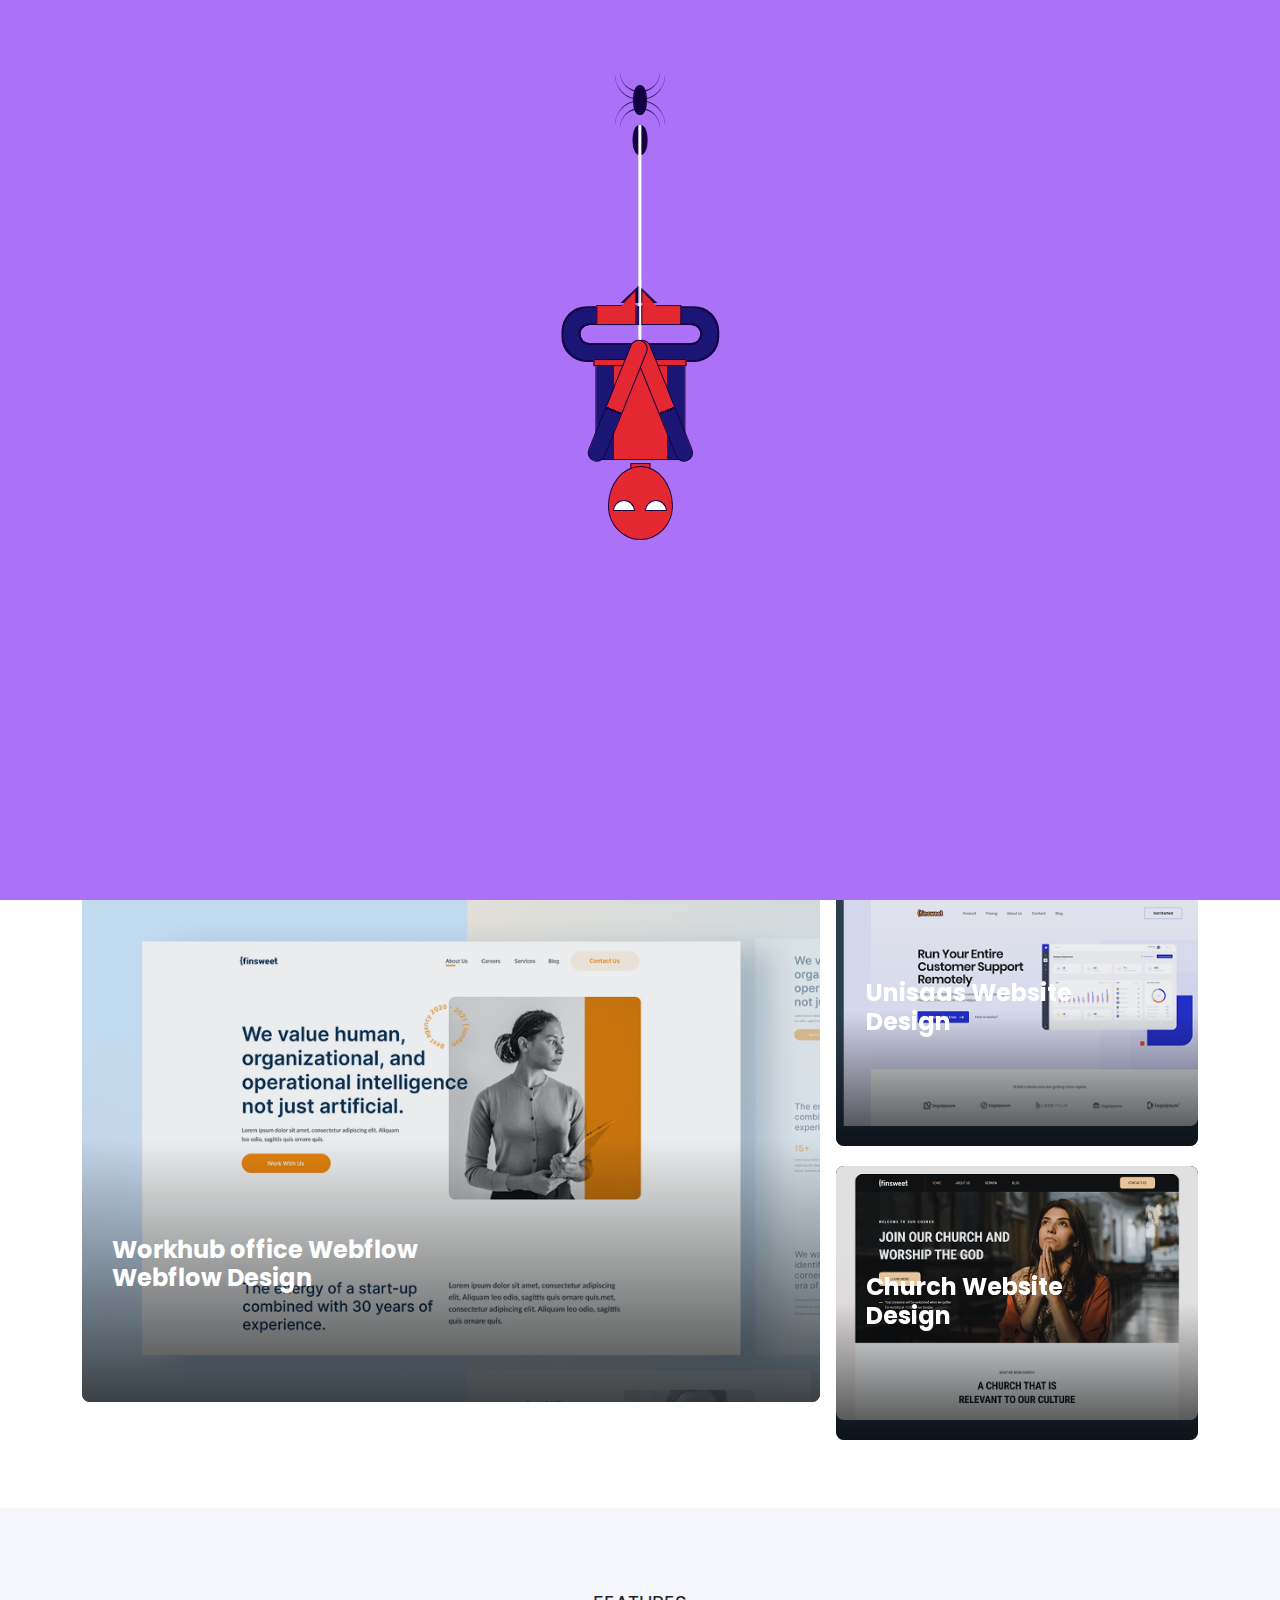
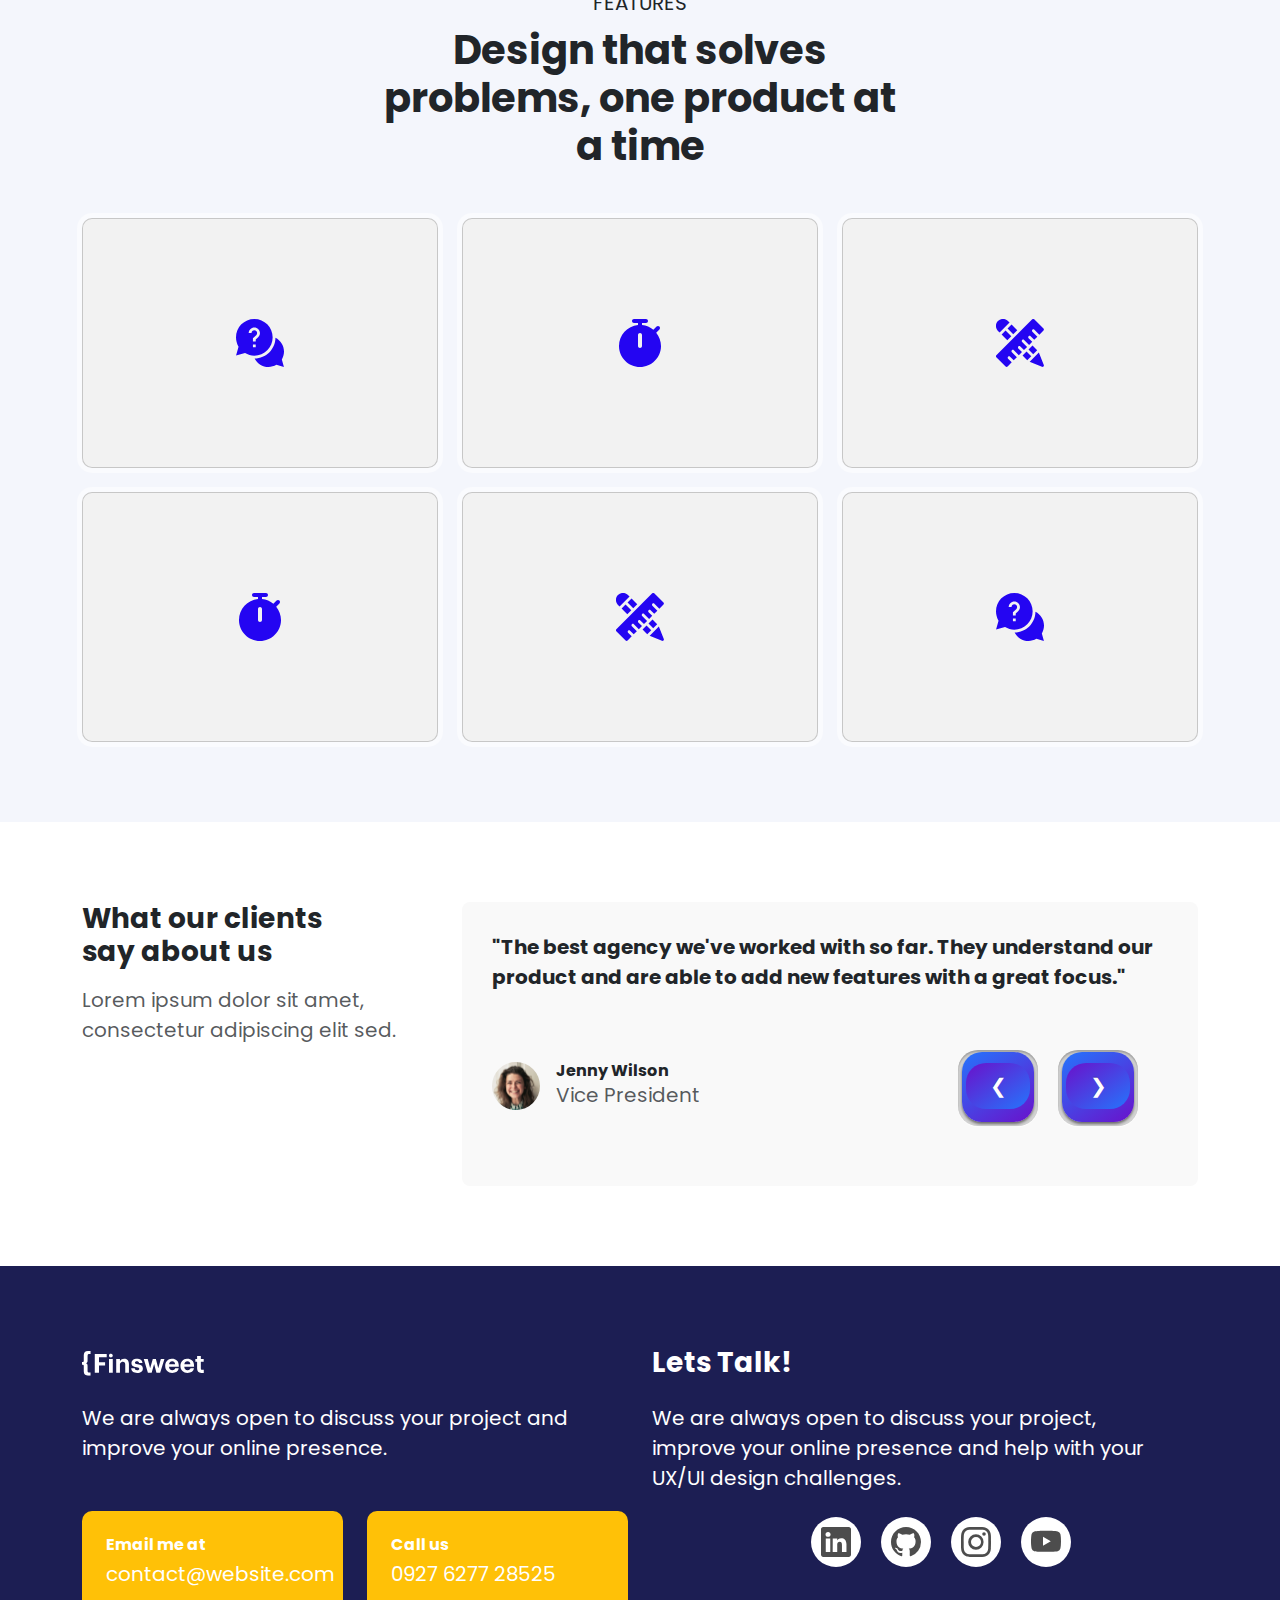
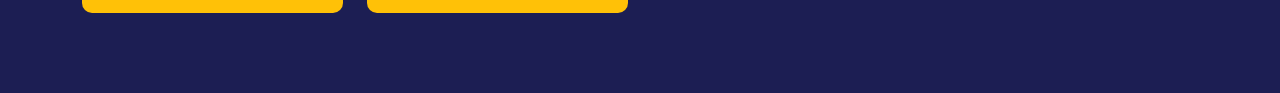
<file: index.html>
<!DOCTYPE html>
<html lang="en">

<head>
    <meta charset="UTF-8">
    <meta name="viewport" content="width=device-width, initial-scale=1.0">
    <title>Home</title>
    <link href="https://cdn.jsdelivr.net/npm/bootstrap@5.3.3/dist/css/bootstrap.min.css" rel="stylesheet"
        integrity="sha384-QWTKZyjpPEjISv5WaRU9OFeRpok6YctnYmDr5pNlyT2bRjXh0JMhjY6hW+ALEwIH" crossorigin="anonymous">
    <link rel="stylesheet" href="./css/style.css">

</head>

<body>
    <div class="buttons  best">
        <button class="main-button">
            <svg width="30" height="30" fill="currentColor" viewBox="0 0 24 24" xmlns="http://www.w3.org/2000/svg">
                <path
                    d="M15.75 5.125a3.125 3.125 0 1 1 .754 2.035l-8.397 3.9a3.124 3.124 0 0 1 0 1.88l8.397 3.9a3.125 3.125 0 1 1-.61 1.095l-8.397-3.9a3.125 3.125 0 1 1 0-4.07l8.397-3.9a3.125 3.125 0 0 1-.144-.94Z">
                </path>
            </svg>
        </button>
        <button class="discord-button button"
            style="transition-delay: 0s, 0s, 0s; transition-property: translate, background, box-shadow;">
            <svg xmlns="http://www.w3.org/2000/svg" viewBox="0 0 24 24" fill="currentColor" height="30" width="30">
                <path
                    d="M18.654 6.368a15.87 15.87 0 0 0-3.908-1.213.06.06 0 0 0-.062.03c-.17.3-.357.693-.487 1a14.628 14.628 0 0 0-4.39 0 9.911 9.911 0 0 0-.494-1 .061.061 0 0 0-.063-.03c-1.35.233-2.664.64-3.908 1.213a.05.05 0 0 0-.025.022c-2.49 3.719-3.172 7.346-2.837 10.928a.068.068 0 0 0 .025.045 15.936 15.936 0 0 0 4.794 2.424.06.06 0 0 0 .067-.023c.37-.504.699-1.036.982-1.595a.06.06 0 0 0-.034-.084 10.65 10.65 0 0 1-1.497-.714.06.06 0 0 1-.024-.08.06.06 0 0 1 .018-.022c.1-.075.201-.155.297-.234a.06.06 0 0 1 .061-.008c3.143 1.435 6.545 1.435 9.65 0a.062.062 0 0 1 .033-.005.061.061 0 0 1 .03.013c.096.08.197.159.298.234a.06.06 0 0 1 .016.081.062.062 0 0 1-.021.021c-.479.28-.98.518-1.499.713a.06.06 0 0 0-.032.085c.288.558.618 1.09.98 1.595a.06.06 0 0 0 .067.023 15.885 15.885 0 0 0 4.802-2.424.06.06 0 0 0 .025-.045c.4-4.14-.671-7.738-2.84-10.927a.04.04 0 0 0-.024-.023Zm-9.837 8.769c-.947 0-1.726-.87-1.726-1.935 0-1.066.765-1.935 1.726-1.935.968 0 1.74.876 1.726 1.935 0 1.066-.765 1.935-1.726 1.935Zm6.38 0c-.946 0-1.726-.87-1.726-1.935 0-1.066.764-1.935 1.725-1.935.969 0 1.741.876 1.726 1.935 0 1.066-.757 1.935-1.726 1.935Z">
                </path>
            </svg>
        </button>
        <button class="twitter-button button"
            style="transition-delay: 0.1s, 0s, 0.1s; transition-property: translate, background, box-shadow;">
            <svg xmlns="http://www.w3.org/2000/svg" viewBox="0 0 24 24" fill="currentColor" height="30" width="30">
                <path
                    d="M8.432 19.8c7.245 0 11.209-6.005 11.209-11.202 0-.168 0-.338-.007-.506A8.023 8.023 0 0 0 21.6 6.049a7.99 7.99 0 0 1-2.266.622 3.961 3.961 0 0 0 1.736-2.18 7.84 7.84 0 0 1-2.505.951 3.943 3.943 0 0 0-6.715 3.593A11.19 11.19 0 0 1 3.73 4.92a3.947 3.947 0 0 0 1.222 5.259 3.989 3.989 0 0 1-1.784-.49v.054a3.946 3.946 0 0 0 3.159 3.862 3.964 3.964 0 0 1-1.775.069 3.939 3.939 0 0 0 3.68 2.733 7.907 7.907 0 0 1-4.896 1.688 7.585 7.585 0 0 1-.936-.054A11.213 11.213 0 0 0 8.432 19.8Z">
                </path>
            </svg>
        </button>
        <button class="reddit-button button"
            style="transition-delay: 0.2s, 0s, 0.2s; transition-property: translate, background, box-shadow;">
            <a href="#back-top">

                <svg width="30" height="30" fill="currentColor" viewBox="0 0 24 24" xmlns="http://www.w3.org/2000/svg">
                    <path
                        d="M9.708 12a1.039 1.039 0 0 0-1.037 1.037c0 .574.465 1.05 1.037 1.04a1.04 1.04 0 0 0 0-2.077Zm2.304 4.559c.394 0 1.754-.048 2.47-.764a.29.29 0 0 0 0-.383.266.266 0 0 0-.382 0c-.442.454-1.408.61-2.088.61-.681 0-1.635-.156-2.089-.61a.266.266 0 0 0-.382 0 .266.266 0 0 0 0 .383c.705.704 2.065.763 2.471.763Zm1.24-3.509a1.04 1.04 0 0 0 1.039 1.037c.572 0 1.037-.476 1.037-1.037a1.039 1.039 0 0 0-2.075 0Z">
                    </path>
                    <path
                        d="M22 12a10 10 0 1 1-20 0 10 10 0 0 1 20 0Zm-4.785-1.456c-.394 0-.753.155-1.015.406-1.001-.716-2.375-1.181-3.901-1.241l.667-3.127 2.173.466a1.038 1.038 0 1 0 1.037-1.087 1.037 1.037 0 0 0-.93.585l-2.422-.512a.254.254 0 0 0-.264.106.232.232 0 0 0-.035.096l-.74 3.485c-1.55.048-2.947.513-3.963 1.24a1.466 1.466 0 0 0-1.927-.082 1.454 1.454 0 0 0 .318 2.457 2.542 2.542 0 0 0-.037.441c0 2.244 2.614 4.07 5.836 4.07 3.222 0 5.835-1.813 5.835-4.07a2.73 2.73 0 0 0-.036-.44c.502-.227.86-.74.86-1.337 0-.813-.656-1.456-1.456-1.456Z">
                    </path>
                </svg>
            </a>

        </button>
        <button class="messenger-button button"
            style="transition-delay: 0.3s, 0s, 0.3s; transition-property: translate, background, box-shadow;">

            <svg width="30" height="30" fill="currentColor" viewBox="0 0 24 24" xmlns="http://www.w3.org/2000/svg">
                <path
                    d="M2 11.7C2 6.126 6.366 2 12 2s10 4.126 10 9.7c0 5.574-4.366 9.7-10 9.7-1.012 0-1.982-.134-2.895-.384a.799.799 0 0 0-.534.038l-1.985.877a.8.8 0 0 1-1.122-.707l-.055-1.779a.799.799 0 0 0-.269-.57C3.195 17.135 2 14.615 2 11.7Zm6.932-1.824-2.937 4.66c-.281.448.268.952.689.633l3.156-2.395a.6.6 0 0 1 .723-.003l2.336 1.753a1.501 1.501 0 0 0 2.169-.4l2.937-4.66c.283-.448-.267-.952-.689-.633l-3.156 2.395a.6.6 0 0 1-.723.003l-2.336-1.754a1.5 1.5 0 0 0-2.169.4v.001Z">
                </path>
            </svg>
        </button>
        <button class="pinterest-button button"
            style="transition-delay: 0.4s, 0s, 0.4s; transition-property: translate, background, box-shadow;">
            <svg xmlns="http://www.w3.org/2000/svg" viewBox="0 0 24 24" fill="currentColor" height="30" width="30">
                <path
                    d="M12.48 2.4a9.6 9.6 0 0 0-3.498 18.543c-.084-.76-.16-1.927.033-2.757.175-.75 1.125-4.772 1.125-4.772s-.287-.575-.287-1.424c0-1.336.774-2.332 1.738-2.332.818 0 1.214.614 1.214 1.352 0 .824-.524 2.055-.795 3.196-.226.955.48 1.735 1.422 1.735 1.706 0 3.018-1.8 3.018-4.397 0-2.298-1.653-3.904-4.01-3.904-2.732 0-4.335 2.048-4.335 4.165 0 .825.318 1.71.714 2.191a.288.288 0 0 1 .067.276c-.073.302-.235.955-.266 1.088-.042.176-.14.213-.322.129-1.2-.558-1.949-2.311-1.949-3.72 0-3.028 2.201-5.808 6.344-5.808 3.33 0 5.918 2.372 5.918 5.544 0 3.308-2.087 5.971-4.981 5.971-.974 0-1.888-.505-2.201-1.103l-.598 2.283c-.217.834-.803 1.879-1.194 2.516A9.6 9.6 0 1 0 12.48 2.4Z">
                </path>
            </svg>
        </button>
        <button class="instagram-button button"
            style="transition-delay: 0.5s, 0s, 0.5s; transition-property: translate, background, box-shadow;">
            <svg width="30" height="30" fill="currentColor" viewBox="0 0 24 24" xmlns="http://www.w3.org/2000/svg">
                <path
                    d="M12 2c-2.714 0-3.055.013-4.121.06-1.066.05-1.793.217-2.429.465a4.896 4.896 0 0 0-1.771 1.154A4.909 4.909 0 0 0 2.525 5.45c-.248.635-.416 1.362-.465 2.425C2.013 8.944 2 9.284 2 12.001c0 2.715.013 3.055.06 4.121.05 1.066.217 1.792.465 2.428a4.91 4.91 0 0 0 1.154 1.771 4.88 4.88 0 0 0 1.77 1.154c.637.247 1.362.416 2.427.465 1.068.047 1.408.06 4.124.06 2.716 0 3.055-.012 4.122-.06 1.064-.05 1.793-.218 2.43-.465a4.893 4.893 0 0 0 1.77-1.154 4.91 4.91 0 0 0 1.153-1.771c.246-.636.415-1.363.465-2.428.047-1.066.06-1.406.06-4.122s-.012-3.056-.06-4.124c-.05-1.064-.219-1.791-.465-2.426a4.907 4.907 0 0 0-1.154-1.771 4.888 4.888 0 0 0-1.771-1.154c-.637-.248-1.365-.416-2.429-.465-1.067-.047-1.406-.06-4.123-.06H12Zm-.896 1.803H12c2.67 0 2.987.008 4.04.057.975.044 1.505.208 1.858.344.466.181.8.399 1.15.748.35.35.566.683.747 1.15.138.352.3.882.344 1.857.049 1.053.059 1.37.059 4.039 0 2.668-.01 2.986-.059 4.04-.044.974-.207 1.503-.344 1.856a3.09 3.09 0 0 1-.748 1.149 3.09 3.09 0 0 1-1.15.747c-.35.137-.88.3-1.857.345-1.053.047-1.37.059-4.04.059s-2.987-.011-4.041-.059c-.975-.045-1.504-.208-1.856-.345a3.097 3.097 0 0 1-1.15-.747 3.1 3.1 0 0 1-.75-1.15c-.136-.352-.3-.882-.344-1.857-.047-1.054-.057-1.37-.057-4.041 0-2.67.01-2.985.057-4.039.045-.975.208-1.505.345-1.857.181-.466.399-.8.749-1.15a3.09 3.09 0 0 1 1.15-.748c.352-.137.881-.3 1.856-.345.923-.042 1.28-.055 3.144-.056v.003Zm6.235 1.66a1.2 1.2 0 1 0 0 2.4 1.2 1.2 0 0 0 0-2.4ZM12 6.865a5.136 5.136 0 1 0-.16 10.272A5.136 5.136 0 0 0 12 6.865Zm0 1.801a3.334 3.334 0 1 1 0 6.668 3.334 3.334 0 0 1 0-6.668Z">
                </path>
            </svg>
        </button>
        <button class="snapchat-button button"
            style="transition-delay: 0.6s, 0s, 0.6s; transition-property: translate, background, box-shadow;">
            <svg xmlns="http://www.w3.org/2000/svg" viewBox="0 0 24 24" fill="currentColor" height="30" width="30">
                <path
                    d="M21.929 16.407c-.139-.378-.404-.58-.705-.748a1.765 1.765 0 0 0-.154-.08l-.273-.139c-.94-.499-1.674-1.127-2.183-1.872a4.234 4.234 0 0 1-.375-.664c-.043-.125-.04-.195-.01-.259a.424.424 0 0 1 .121-.125l.44-.289a14.1 14.1 0 0 0 .464-.306c.386-.27.656-.558.825-.878a1.745 1.745 0 0 0 .086-1.45c-.256-.672-.891-1.09-1.661-1.09-.206 0-.41.027-.609.082.008-.46-.002-.947-.043-1.424-.146-1.68-.734-2.56-1.347-3.263a5.367 5.367 0 0 0-1.368-1.1C14.204 2.27 13.15 2 11.998 2c-1.15 0-2.2.27-3.131.801-.515.29-.978.663-1.371 1.104-.613.703-1.2 1.584-1.347 3.263-.041.477-.05.965-.045 1.422a2.288 2.288 0 0 0-.608-.081c-.77 0-1.405.418-1.66 1.091a1.747 1.747 0 0 0 .083 1.451c.17.32.44.608.825.877.103.072.263.174.464.307l.424.276c.054.036.1.083.136.138.033.066.034.137-.015.271a4.204 4.204 0 0 1-.369.65c-.497.729-1.21 1.346-2.12 1.84-.481.255-.982.425-1.193 1-.16.435-.055.929.35 1.344.148.156.32.287.51.387a5.54 5.54 0 0 0 1.25.5c.09.023.176.061.253.113.148.13.128.325.324.61.099.147.225.275.37.375.413.286.876.303 1.369.322.444.018.947.038 1.521.225.238.08.486.233.773.41.687.423 1.63 1.003 3.207 1.003s2.525-.583 3.22-1.008c.284-.175.53-.325.761-.401.575-.19 1.079-.21 1.523-.226.491-.019.955-.038 1.369-.323.172-.12.315-.277.42-.46.142-.24.137-.409.27-.525a.783.783 0 0 1 .238-.108 5.552 5.552 0 0 0 1.268-.506c.2-.108.382-.25.536-.42l.005-.006c.38-.406.475-.886.32-1.309Zm-1.401.753c-.855.473-1.424.421-1.866.706-.375.242-.153.763-.425.95-.337.233-1.327-.015-2.607.408-1.056.349-1.73 1.352-3.629 1.352-1.898 0-2.556-1.001-3.63-1.355-1.277-.422-2.27-.175-2.604-.406-.273-.188-.052-.71-.427-.951-.442-.285-1.011-.234-1.865-.704-.545-.3-.236-.488-.055-.575 3.098-1.499 3.592-3.813 3.613-3.985.027-.207.056-.371-.173-.582-.221-.206-1.202-.813-1.475-1.003-.45-.315-.65-.629-.502-1.015.102-.268.351-.369.612-.369.083 0 .166.01.247.028.495.107.975.356 1.252.422a.477.477 0 0 0 .103.014c.147 0 .2-.075.19-.244-.033-.541-.11-1.596-.024-2.582.117-1.355.555-2.028 1.074-2.622.25-.286 1.42-1.525 3.662-1.525 2.24 0 3.415 1.234 3.664 1.52.52.593.957 1.265 1.073 2.622.085.985.012 2.04-.023 2.581-.013.178.042.244.19.244a.442.442 0 0 0 .102-.013c.278-.067.759-.316 1.253-.422a1.14 1.14 0 0 1 .246-.029c.262 0 .511.102.612.369.147.386-.05.7-.5 1.015-.273.19-1.255.797-1.476 1.002-.23.212-.2.375-.174.583.023.175.517 2.489 3.613 3.986.184.091.492.278-.051.58Z">
                </path>
            </svg>
        </button>
        <button class="whatsapp-button button"
            style="transition-delay: 0.7s, 0s, 0.7s; transition-property: translate, background, box-shadow;">
            <svg xmlns="http://www.w3.org/2000/svg" viewBox="0 0 24 24" fill="currentColor" height="30" width="30">
                <path
                    d="M19.001 4.908A9.817 9.817 0 0 0 11.992 2C6.534 2 2.085 6.448 2.08 11.908c0 1.748.458 3.45 1.321 4.956L2 22l5.255-1.377a9.916 9.916 0 0 0 4.737 1.206h.005c5.46 0 9.908-4.448 9.913-9.913A9.872 9.872 0 0 0 19 4.908h.001ZM11.992 20.15A8.216 8.216 0 0 1 7.797 19l-.3-.18-3.117.818.833-3.041-.196-.314a8.2 8.2 0 0 1-1.258-4.381c0-4.533 3.696-8.23 8.239-8.23a8.2 8.2 0 0 1 5.825 2.413 8.196 8.196 0 0 1 2.41 5.825c-.006 4.55-3.702 8.24-8.24 8.24Zm4.52-6.167c-.247-.124-1.463-.723-1.692-.808-.228-.08-.394-.123-.556.124-.166.246-.641.808-.784.969-.143.166-.29.185-.537.062-.247-.125-1.045-.385-1.99-1.23-.738-.657-1.232-1.47-1.38-1.716-.142-.247-.013-.38.11-.504.11-.11.247-.29.37-.432.126-.143.167-.248.248-.413.082-.167.043-.31-.018-.433-.063-.124-.557-1.345-.765-1.838-.2-.486-.404-.419-.557-.425-.142-.009-.309-.009-.475-.009a.911.911 0 0 0-.661.31c-.228.247-.864.845-.864 2.067 0 1.22.888 2.395 1.013 2.56.122.167 1.742 2.666 4.229 3.74.587.257 1.05.408 1.41.523.595.19 1.13.162 1.558.1.475-.072 1.464-.6 1.673-1.178.205-.58.205-1.075.142-1.18-.061-.104-.227-.165-.475-.29Z">
                </path>
            </svg>
        </button>
    </div>

    <div id="loading">
        <div class="spider center">
            <div class="rope center">
                <div class="legs center">
                    <div class="boot-l"></div>
                    <div class="boot-r"></div>
                </div>
                <div class="costume center">
                    <div class="spider">
                        <div class="s1 center"></div>
                        <div class="s2 center"></div>
                        <div class="s3"></div>
                        <div class="s4"></div>
                    </div>
                    <div class="belt center"></div>
                    <div class="hand-r"></div>
                    <div class="hand-l"></div>
                    <div class="neck center"></div>
                    <div class="mask center">
                        <div class="eye-l"></div>
                        <div class="eye-r"></div>
                    </div>
                    <div class="cover center"></div>
                </div>
            </div>
        </div>
    </div>


    <!-- <div class="sticky-menu-container">
        <div class="inner-menu closed">
            <ul class="menu-list">
                <li class="menu-item">
                    <span class="item-icon">
                        <svg version="1.1" id="Layer_1" xmlns="http://www.w3.org/2000/svg"
                            xmlns:xlink="http://www.w3.org/1999/xlink" x="0px" y="0px" viewBox="0 0 92 92"
                            enable-background="new 0 0 92 92" xml:space="preserve">
                            <path id="XMLID_1160_" d="M46,27c-12.6,0-22.9,10.4-22.9,23.2c0,12.8,10.3,23.2,22.9,23.2s22.9-10.4,22.9-23.2
      C68.9,37.4,58.6,27,46,27z M46,65.5c-8.2,0-14.9-6.8-14.9-15.2S37.8,35,46,35s14.9,6.8,14.9,15.2S54.2,65.5,46,65.5z M57.1,51.2
      c-0.2,1.8-1.7,3-3.5,3c-0.2,0-0.3,0-0.5,0c-1.9-0.3-3.3-2-3-3.9c0.4-2.9-3-4.5-3.2-4.6c-1.7-0.8-2.5-2.9-1.7-4.6
      c0.8-1.7,2.8-2.5,4.6-1.8C53,40.7,58,44.7,57.1,51.2z M49.4,55.6c0.7,0.7,1.2,1.8,1.2,2.8c0,1-0.4,2.1-1.2,2.8
      c-0.8,0.7-1.8,1.2-2.8,1.2s-2.1-0.4-2.8-1.2c-0.7-0.8-1.2-1.8-1.2-2.8c0-1.1,0.4-2.1,1.2-2.8c0.8-0.8,1.8-1.2,2.8-1.2
      S48.7,54.8,49.4,55.6z M88,26H72.6l-4.3-16c-0.5-1.7-2.1-3-3.9-3H27.5c-1.8,0-3.4,1.3-3.9,3l-4.3,16H4c-2.2,0-4,1.7-4,3.9V81
      c0,2.2,1.8,4,4,4h84c2.2,0,4-1.8,4-4V29.9C92,27.7,90.2,26,88,26z M84,77H8V34h14.4c1.8,0,3.4-1.3,3.9-3l4.3-16h30.8l4.3,16
      c0.5,1.7,2.1,3,3.9,3H84V77z" />
                        </svg>
                    </span>
                    <span class="item-text">photo</span>
                </li>
                <li class="menu-item">
                    <span class="item-icon">
                        <svg version="1.1" id="Layer_1" xmlns="http://www.w3.org/2000/svg"
                            xmlns:xlink="http://www.w3.org/1999/xlink" x="0px" y="0px" width="92px" height="92px"
                            viewBox="0 0 92 92" enable-background="new 0 0 92 92" xml:space="preserve">
                            <path id="XMLID_1960_" d="M76,2H16c-2.2,0-4,1.8-4,4v80c0,2.2,1.8,4,4,4h60c2.2,0,4-1.8,4-4V6C80,3.8,78.2,2,76,2z M72,82H20V10h52
      V82z M28.5,65c0-2.2,1.8-4,4-4h27c2.2,0,4,1.8,4,4s-1.8,4-4,4h-27C30.3,69,28.5,67.2,28.5,65z M29.1,46c0-2.2,1.8-4,4-4h26.3
      c2.2,0,4,1.8,4,4s-1.8,4-4,4H33.1C30.9,50,29.1,48.2,29.1,46z M29.1,27c0-2.2,1.8-4,4-4h26.3c2.2,0,4,1.8,4,4s-1.8,4-4,4H33.1
      C30.9,31,29.1,29.2,29.1,27z" />
                        </svg>
                    </span>
                    <span class="item-text">files</span>
                </li>
                <li class="menu-item">
                    <span class="item-icon"><svg version="1.1" id="Layer_1" xmlns="http://www.w3.org/2000/svg"
                            xmlns:xlink="http://www.w3.org/1999/xlink" x="0px" y="0px" width="92px" height="92px"
                            viewBox="0 0 92 92" enable-background="new 0 0 92 92" xml:space="preserve">
                            <path id="XMLID_57_" d="M68.3,88c0,2.2-1.8,4-4.1,4H27.6c-2.3,0-4.1-1.8-4.1-4s1.8-4,4.1-4h14.8l0-6.8c0-1.9,1.6-3.5,3.6-3.5
      c2,0,3.6,1.6,3.6,3.5l0,6.8h14.7C66.5,84,68.3,85.8,68.3,88z M67.4,29C67.4,29,67.4,29,67.4,29c-2,0-3.6,1.6-3.6,3.5l0,26
      c0,1.5-0.6,2.9-1.6,3.9c-1,1-2.3,1.6-3.7,1.6c0,0,0,0,0,0l-25,0c-1.4,0-2.7-0.6-3.7-1.6c-1-1.1-1.6-2.4-1.6-3.9l0-26
      c0-1.9-1.6-3.5-3.6-3.5c0,0,0,0,0,0c-2,0-3.6,1.6-3.6,3.5l0,26c0,3.3,1.3,6.5,3.6,8.8c2.4,2.4,5.5,3.7,8.9,3.7l25,0c0,0,0,0,0,0
      c3.4,0,6.5-1.3,8.9-3.7c2.3-2.4,3.6-5.5,3.6-8.8l0-26C71,30.6,69.4,29,67.4,29z M35.2,56.3c-1.4-1.7-2.2-3.7-2.2-5.7l0-41.7
      c0-2,0.8-4.1,2.3-5.8C36.9,1.1,39,0,41.1,0c0,0,0,0,0,0h9.7C55.4,0,59,4.8,59,8.8l0,41.6c0,4-3.6,8.6-8.1,8.6c0,0,0,0,0,0l-9.7,0.2
      C39,59.2,36.8,58.2,35.2,56.3z M41.1,50.6c0,0.2,0.3,0.6,0.5,0.8l8.7,0c0.2-0.2,0.5-0.6,0.5-0.9l0-41.7c0-0.2-0.3-0.6-0.5-0.8
      l-8.7,0c-0.2,0.2-0.5,0.7-0.5,0.9L41.1,50.6z" />
                        </svg>

                    </span>
                    <span class="item-text">record</span>
                </li>
                <li class="menu-item">
                    <span class="item-icon">
                        <svg version="1.1" id="Layer_1" xmlns="http://www.w3.org/2000/svg"
                            xmlns:xlink="http://www.w3.org/1999/xlink" x="0px" y="0px" width="92px" height="92px"
                            viewBox="0 0 92 92" enable-background="new 0 0 92 92" xml:space="preserve">
                            <path id="XMLID_1284_" d="M88,6H4c-2.2,0-4,1.8-4,4v51.1C0,63.3,1.8,65,4,65h47v17c0,1.7,1.3,3.2,2.8,3.8c0.5,0.2,1,0.2,1.5,0.2
      c1.2,0,2.3-0.5,3.1-1.4L75,65h13c2.2,0,4-1.7,4-3.9V10C92,7.8,90.2,6,88,6z M84,57H73.2c-1.2,0-2.5,0.6-3.3,1.4L59,71.1v-10
      c0-2.2-1.4-4.1-3.6-4.1H8V14h76V57z M18.6,28c0-2.2,1.8-4,4-4h29c2.2,0,4,1.8,4,4s-1.8,4-4,4h-29C20.4,32,18.6,30.2,18.6,28z
       M62.5,31.1c-0.7-0.7-1.2-1.8-1.2-2.8c0-1.1,0.4-2.1,1.2-2.8c0.8-0.8,1.8-1.2,2.8-1.2c1.1,0,2.1,0.4,2.8,1.2
      c0.7,0.7,1.2,1.8,1.2,2.8c0,1.1-0.4,2.1-1.2,2.8c-0.8,0.8-1.8,1.2-2.8,1.2C64.3,32.2,63.3,31.8,62.5,31.1z" />
                        </svg>
                    </span>
                    <a style="text-decoration: none;" class="item-text" href="#back-top">Back top</a>
                </li>
            </ul>
        </div>
        <div class="outer-button">
            <div class="icon-container">
                <svg version="1.1" id="Layer_1" xmlns="http://www.w3.org/2000/svg"
                    xmlns:xlink="http://www.w3.org/1999/xlink" x="0px" y="0px" viewBox="0 0 92 92"
                    enable-background="new 0 0 92 92" xml:space="preserve" class="close-icon">
                    <path id="XMLID_732_" d="M70.7,64.3c1.8,1.8,1.8,4.6,0,6.4c-0.9,0.9-2,1.3-3.2,1.3c-1.2,0-2.3-0.4-3.2-1.3L46,52.4L27.7,70.7
      c-0.9,0.9-2,1.3-3.2,1.3s-2.3-0.4-3.2-1.3c-1.8-1.8-1.8-4.6,0-6.4L39.6,46L21.3,27.7c-1.8-1.8-1.8-4.6,0-6.4c1.8-1.8,4.6-1.8,6.4,0
      L46,39.6l18.3-18.3c1.8-1.8,4.6-1.8,6.4,0c1.8,1.8,1.8,4.6,0,6.4L52.4,46L70.7,64.3z" />
                </svg>
                <svg version="1.1" id="Layer_1" xmlns="http://www.w3.org/2000/svg"
                    xmlns:xlink="http://www.w3.org/1999/xlink" x="0px" y="0px" viewBox="0 0 92 92"
                    enable-background="new 0 0 92 92" xml:space="preserve" class="arrow-icon">
                    <path id="XMLID_507_" d="M49.9,88c-0.2,0-0.4,0-0.6-0.1c-1.8-0.3-3.2-1.7-3.3-3.5l-3.5-34.8L7.6,46.1c-1.8-0.2-3.3-1.6-3.5-3.3
      c-0.3-1.8,0.7-3.5,2.3-4.3l76-34.1c1.5-0.7,3.3-0.4,4.5,0.8c1.2,1.2,1.5,3,0.8,4.5l-34.1,76C52.9,87.1,51.4,88,49.9,88z M23.3,39.7
      L46.4,42c1.9,0.2,3.4,1.7,3.6,3.6l2.4,23.1L76,16L23.3,39.7z" />
                </svg>
            </div>
        </div>
    </div> -->

    <nav id="back-top" class="navbar navbar-expand-lg py-4" style="background-color: #1C1E53 !important;">
        <div class="container d-flex justify-content-between align-items-center">

            <a class="navbar-brand" href="#">
                <img src="./imgs/logo.svg" alt="">
            </a>


            <button class="navbar-toggler bg-white" type="button" data-bs-toggle="offcanvas"
                data-bs-target="#offcanvasNavbar" aria-controls="offcanvasNavbar">
                <span class="navbar-toggler-icon"></span>
            </button>


            <div class="collapse navbar-collapse justify-content-end align-items-center d-none d-lg-flex">
                <ul class="navbar-nav me-3 mb-2 mb-lg-0  fonts">
                    <li class="nav-item">
                        <a class="nav-link active text-white" aria-current="page" href="#">Home</a>
                    </li>
                    <li class="nav-item">
                        <a class="nav-link text-white " href="./pages/about.html">About us</a>

                    </li>
                    <li class="nav-item">
                        <a class="nav-link text-white" href="./pages/pricing.html">Pricing</a>
                    </li>
                    <li class="nav-item">
                        <a class="nav-link text-white" aria-disabled="true" href="./pages/work.html">Work</a>
                    </li>
                    <li class="nav-item">
                        <a class="nav-link text-white" aria-disabled="true" href="./pages/blog.html">Blog</a>
                    </li>
                </ul>
                <button class="btn btn-outline-success text-white border-white " style="border-radius: 50px;"
                    type="button"><a class="nav-link text-white  px-4 py-2 " aria-disabled="true"
                        href="./pages/contact.html">Contact us</a>
                </button>
            </div>
        </div>
    </nav>



    <div class="offcanvas offcanvas-start text-bg-dark" tabindex="-1" id="offcanvasNavbar"
        aria-labelledby="offcanvasNavbarLabel">
        <div class="offcanvas-header">
            <h5 class="offcanvas-title" id="offcanvasNavbarLabel">Menu</h5>
            <button type="button" class="btn-close btn-close-white" data-bs-dismiss="offcanvas"
                aria-label="Close"></button>
        </div>
        <div class="offcanvas-body">
            <ul class="navbar-nav justify-content-end flex-grow-1 pe-3">
                <li class="nav-item">
                    <a class="nav-link active text-white" aria-current="page" href="#">Home</a>
                </li>
                <li class="nav-item">
                    <a class="nav-link text-white" href="./pages/about.html">About us</a>
                </li>
                <li class="nav-item">
                    <a class="nav-link text-white" href="./pages/pricing.html">Pricing</a>
                </li>
                <li class="nav-item">
                    <a class="nav-link text-white" href="./pages/work.html">Work</a>
                </li>
                <li class="nav-item">
                    <a class="nav-link text-white" href="./pages/blog.html">Blog</a>
                </li>
            </ul>
            <button class="btn btn-outline-success mt-3 px-4 py-2 text-white border-white w-100"
                style="border-radius: 50px;" type="button">Contact us</button>
        </div>
    </div>


    <section class="bg-dark-custom text-white py-5 back ">
        <div class="container py-5">
            <div class="row align-items-center flex-wrap  ">
                <div class="col-lg-6">
                    <h1 class="display-4 fw-bold mb-5 ">Building stellar websites for early startups</h1>
                    <p class="lead mb-5">We help startups design and develop beautiful, functional websites that convert
                        visitors into customers.</p>
                    <div class="d-flex gap-3">
                        <button class="btn btn-warning px-4 py-2 rounded-pill ">View our work</button>
                        <button
                            class="btn text-white px-4 py-2 d-flex gap-2 rounded-pill icon-link icon-link-hover">Wiev
                            Pricing <img class="bi" src="./imgs/arrow.svg" alt=""></button>
                    </div>
                </div>
                <div class="col-lg-6 d-flex justify-content-end gy-5 d-sm-none d-md-inline res">
                    <img class="d-none d-sm-inline " src="./imgs/big.png" alt="">
                </div>

            </div>
        </div>
    </section>

    <section class="py-5">
        <div class="container">
            <div class="d-flex justify-content-between">

                <h2 class="mb-5 " style="font-size: 48px; font-weight: 600; color: #282938;">View our projects</h2>
                <button style="color: #282938;"" class=" btn text-dark px-4 py-1 d-flex gap-2 rounded-pill icon-link
                    icon-link-hover">Wiev
                    Pricing <img class="bi" src="./imgs/dark-arrow.svg" alt=""></button>
            </div>



            <div class="portfolio-container">
                <div>
                    <div class="d-flex">
                        <div class="hover-1 d-none d-sm-none d-xl-inline pe-3">
                            <div class="img-wrapper ">
                                <img style="max-width: 843px;" src="./imgs/h-1.png" alt="">
                                <div class="hover-content">
                                    <h3>Workhub office Webflow<br>Webflow Design</h3>
                                    <p>Euismod faucibus turpis eu gravida mi. Pellentesque et velit aliquam</p>
                                    <a href="#" class="view-link">View project</a>
                                </div>
                            </div>
                        </div>

                        <div class="hover-2">
                            <div class="img-wrapper">
                                <img src="./imgs/h-2.png" alt="">
                                <div class="hover-content">
                                    <h3>Unisaas Website<br>Design</h3>
                                    <p>Euismod faucibus turpis eu gravida mi.</p>
                                    <a href="#" class="view-link">View portfolio</a>
                                </div>
                            </div>

                            <div class="img-wrapper">
                                <img src="./imgs/h-3.png" alt="">
                                <div class="hover-content">
                                    <h3>Church Website<br>Design</h3>
                                    <p>Euismod faucibus turpis eu gravida mi.</p>
                                    <a href="#" class="view-link">View project</a>
                                </div>
                            </div>
                        </div>
                    </div>
                </div>
            </div>

        </div>
    </section>

    <section class="features-section">
        <div class="container">
            <div class="text-center mb-5">
                <p class="text-uppercase mb-2">Features</p>
                <h2 class="display-6 fw-bold mb-4">Design that solves<br>problems, one product at<br>a time</h2>
            </div>

            <div class="row g-4 ">

                <div class="col-md-4">
                    <div class="card">
                        <img src="./imgs/message.svg" alt="">

                        <div class="card__content">
                            <p class="card__title">Use Clients First</p>
                            <p class="card__description">Euismod faucibus turpis eu gravida mi. Pellentesque et velit
                                aliquam sed faucib turpis eu gravida mi. Pellentesque et
                                velit aliquam sed mi.</p>
                        </div>
                    </div>

                </div>

                <div class="col-md-4">
                    <div class="card">
                        <img src="./imgs/clock.svg" alt="">

                        <div class="card__content">
                            <p class="card__title">Use Clients First</p>
                            <p class="card__description">Euismod faucibus turpis eu gravida mi. Pellentesque et velit
                                aliquam sed faucib turpis eu gravida mi. Pellentesque et
                                velit aliquam sed mi.</p>
                        </div>
                    </div>
                </div>

                <div class="col-md-4">
                    <div class="card">
                        <img src="./imgs/pen.svg" alt="">

                        <div class="card__content">
                            <p class="card__title">Use Clients First</p>
                            <p class="card__description">Euismod faucibus turpis eu gravida mi. Pellentesque et velit
                                aliquam sed faucib turpis eu gravida mi. Pellentesque et
                                velit aliquam sed mi.</p>
                        </div>
                    </div>
                </div>

                <div class="col-md-4">
                    <div class="card">
                        <img src="./imgs/clock.svg" alt="">

                        <div class="card__content">
                            <p class="card__title">Use Clients First</p>
                            <p class="card__description">Euismod faucibus turpis eu gravida mi. Pellentesque et velit
                                aliquam sed faucib turpis eu gravida mi. Pellentesque et
                                velit aliquam sed mi.</p>
                        </div>
                    </div>
                </div>

                <div class="col-md-4">
                    <div class="card">
                        <img src="./imgs/pen.svg" alt="">

                        <div class="card__content">
                            <p class="card__title">Use Clients First</p>
                            <p class="card__description">Euismod faucibus turpis eu gravida mi. Pellentesque et velit
                                aliquam sed faucib turpis eu gravida mi. Pellentesque et
                                velit aliquam sed mi.</p>
                        </div>
                    </div>
                </div>

                <div class="col-md-4">
                    <div class="card">
                        <img src="./imgs/message.svg" alt="">

                        <div class="card__content">
                            <p class="card__title">Use Clients First</p>
                            <p class="card__description">Euismod faucibus turpis eu gravida mi. Pellentesque et velit
                                aliquam sed faucib turpis eu gravida mi. Pellentesque et
                                velit aliquam sed mi.</p>
                        </div>
                    </div>
                </div>
            </div>
        </div>
    </section>

    <section class="testimonial-section">
        <div class="container">
            <div class="row">
                <div class="col-lg-4">
                    <h3 class="fw-bold mb-3">What our clients<br>say about us</h3>
                    <p class="text-muted">Lorem ipsum dolor sit amet, consectetur adipiscing elit sed.</p>
                </div>

                <div class="col-lg-8">
                    <div class="testimonial-card">
                        <p class="fs-5 fw-bold mb-4">"The best agency we've worked with so far. They understand our
                            product
                            and are able to add new features with a great focus."</p>

                        <div class="d-flex justify-content-between align-items-center">
                            <div class="d-flex align-items-center">
                                <div class="avatar">
                                    <img src="./imgs/girl.svg" alt="Jenny Wilson" class="img-fluid">
                                </div>
                                <div>
                                    <h6 class="fw-bold mb-0">Jenny Wilson</h6>
                                    <p class="text-muted mb-0">Vice President</p>
                                </div>
                            </div>

                            <div class="button-container">
                                <button class="button-3d">
                                    <div class="button-top">
                                        <span class="material-icons">❮</span>
                                    </div>
                                    <div class="button-bottom"></div>
                                    <div class="button-base"></div>
                                </button>
                                <button class="button-3d">
                                    <div class="button-top">
                                        <span class="material-icons">❯</span>
                                    </div>
                                    <div class="button-bottom"></div>
                                    <div class="button-base"></div>
                                </button>
                            </div>

                            <!-- <div class="d-flex">
                                <div class="testimonial-nav me-2">
                                    <img style="transform: rotate(180deg);" src="./imgs/arrow.svg" alt="">
                                </div>
                                <div class="testimonial-nav">
                                    <img src="./imgs/arrow.svg" alt="">
                                </div>
                            </div> -->
                        </div>
                    </div>
                </div>
            </div>
        </div>
    </section>


    <footer class="footer-section">
        <div class="container">
            <div class="row">
                <div class="col-lg-6 mb-5 mb-lg-0">
                    <h3 class="fw-bold mb-4"><img src="./imgs/logo.svg" alt=""></h3>
                    <p class="mb-4">We are always open to discuss your project and<br>improve your online presence.</p>

                    <div class="row mt-5">
                        <div class="col-md-6 mb-4 mb-md-0 ">
                            <div class="p-4 bg-warning " style="border-radius: 10px;">
                                <h6 class="fw-bold mb-1">Email me at</h6>
                                <p class="mb-0">contact@website.com</p>
                            </div>
                        </div>
                        <div class="col-md-6">
                            <div class="p-4 bg-warning" style="border-radius: 10px;">
                                <h6 class="fw-bold mb-1">Call us</h6>
                                <p class="mb-0">0927 6277 28525</p>
                            </div>
                        </div>
                    </div>
                </div>

                <div class="col-lg-6">
                    <h3 class="fw-bold mb-4">Lets Talk!</h3>
                    <p class="mb-4">We are always open to discuss your project,<br>improve your online presence and help
                        with your<br>UX/UI design challenges.</p>


                    <ul class="example-2">
                        <li class="icon-content">
                            <a href="https://linkedin.com/" aria-label="LinkedIn" data-social="linkedin">
                                <div class="filled"></div>
                                <svg xmlns="http://www.w3.org/2000/svg" width="16" height="16" fill="currentColor"
                                    class="bi bi-linkedin" viewBox="0 0 16 16" xml:space="preserve">
                                    <path
                                        d="M0 1.146C0 .513.526 0 1.175 0h13.65C15.474 0 16 .513 16 1.146v13.708c0 .633-.526 1.146-1.175 1.146H1.175C.526 16 0 15.487 0 14.854zm4.943 12.248V6.169H2.542v7.225zm-1.2-8.212c.837 0 1.358-.554 1.358-1.248-.015-.709-.52-1.248-1.342-1.248S2.4 3.226 2.4 3.934c0 .694.521 1.248 1.327 1.248zm4.908 8.212V9.359c0-.216.016-.432.08-.586.173-.431.568-.878 1.232-.878.869 0 1.216.662 1.216 1.634v3.865h2.401V9.25c0-2.22-1.184-3.252-2.764-3.252-1.274 0-1.845.7-2.165 1.193v.025h-.016l.016-.025V6.169h-2.4c.03.678 0 7.225 0 7.225z"
                                        fill="currentColor"></path>
                                </svg>
                            </a>
                            <div class="tooltip">LinkedIn</div>
                        </li>
                        <li class="icon-content">
                            <a href="https://www.github.com/" aria-label="GitHub" data-social="github">
                                <div class="filled"></div>
                                <svg xmlns="http://www.w3.org/2000/svg" width="16" height="16" fill="currentColor"
                                    class="bi bi-github" viewBox="0 0 16 16" xml:space="preserve">
                                    <path
                                        d="M8 0C3.58 0 0 3.58 0 8c0 3.54 2.29 6.53 5.47 7.59.4.07.55-.17.55-.38 0-.19-.01-.82-.01-1.49-2.01.37-2.53-.49-2.69-.94-.09-.23-.48-.94-.82-1.13-.28-.15-.68-.52-.01-.53.63-.01 1.08.58 1.23.82.72 1.21 1.87.87 2.33.66.07-.52.28-.87.51-1.07-1.78-.2-3.64-.89-3.64-3.95 0-.87.31-1.59.82-2.15-.08-.2-.36-1.02.08-2.12 0 0 .67-.21 2.2.82.64-.18 1.32-.27 2-.27s1.36.09 2 .27c1.53-1.04 2.2-.82 2.2-.82.44 1.1.16 1.92.08 2.12.51.56.82 1.27.82 2.15 0 3.07-1.87 3.75-3.65 3.95.29.25.54.73.54 1.48 0 1.07-.01 1.93-.01 2.2 0 .21.15.46.55.38A8.01 8.01 0 0 0 16 8c0-4.42-3.58-8-8-8"
                                        fill="currentColor"></path>
                                </svg>
                            </a>
                            <div class="tooltip">GitHub</div>
                        </li>
                        <li class="icon-content">
                            <a href="https://www.instagram.com/" aria-label="Instagram" data-social="instagram">
                                <div class="filled"></div>
                                <svg xmlns="http://www.w3.org/2000/svg" width="16" height="16" fill="currentColor"
                                    class="bi bi-instagram" viewBox="0 0 16 16" xml:space="preserve">
                                    <path
                                        d="M8 0C5.829 0 5.556.01 4.703.048 3.85.088 3.269.222 2.76.42a3.9 3.9 0 0 0-1.417.923A3.9 3.9 0 0 0 .42 2.76C.222 3.268.087 3.85.048 4.7.01 5.555 0 5.827 0 8.001c0 2.172.01 2.444.048 3.297.04.852.174 1.433.372 1.942.205.526.478.972.923 1.417.444.445.89.719 1.416.923.51.198 1.09.333 1.942.372C5.555 15.99 5.827 16 8 16s2.444-.01 3.298-.048c.851-.04 1.434-.174 1.943-.372a3.9 3.9 0 0 0 1.416-.923c.445-.445.718-.891.923-1.417.197-.509.332-1.09.372-1.942C15.99 10.445 16 10.173 16 8s-.01-2.445-.048-3.299c-.04-.851-.175-1.433-.372-1.941a3.9 3.9 0 0 0-.923-1.417A3.9 3.9 0 0 0 13.24.42c-.51-.198-1.092-.333-1.943-.372C10.443.01 10.172 0 7.998 0zm-.717 1.442h.718c2.136 0 2.389.007 3.232.046.78.035 1.204.166 1.486.275.373.145.64.319.92.599s.453.546.598.92c.11.281.24.705.275 1.485.039.843.047 1.096.047 3.231s-.008 2.389-.047 3.232c-.035.78-.166 1.203-.275 1.485a2.5 2.5 0 0 1-.599.919c-.28.28-.546.453-.92.598-.28.11-.704.24-1.485.276-.843.038-1.096.047-3.232.047s-2.39-.009-3.233-.047c-.78-.036-1.203-.166-1.485-.276a2.5 2.5 0 0 1-.92-.598 2.5 2.5 0 0 1-.6-.92c-.109-.281-.24-.705-.275-1.485-.038-.843-.046-1.096-.046-3.233s.008-2.388.046-3.231c.036-.78.166-1.204.276-1.486.145-.373.319-.64.599-.92s.546-.453.92-.598c.282-.11.705-.24 1.485-.276.738-.034 1.024-.044 2.515-.045zm4.988 1.328a.96.96 0 1 0 0 1.92.96.96 0 0 0 0-1.92m-4.27 1.122a4.109 4.109 0 1 0 0 8.217 4.109 4.109 0 0 0 0-8.217m0 1.441a2.667 2.667 0 1 1 0 5.334 2.667 2.667 0 0 1 0-5.334"
                                        fill="currentColor"></path>
                                </svg>
                            </a>
                            <div class="tooltip">Instagram</div>
                        </li>
                        <li class="icon-content">
                            <a href="https://youtube.com/" aria-label="Youtube" data-social="youtube">
                                <div class="filled"></div>
                                <svg xmlns="http://www.w3.org/2000/svg" width="16" height="16" fill="currentColor"
                                    class="bi bi-youtube" viewBox="0 0 16 16" xml:space="preserve">
                                    <path
                                        d="M8.051 1.999h.089c.822.003 4.987.033 6.11.335a2.01 2.01 0 0 1 1.415 1.42c.101.38.172.883.22 1.402l.01.104.022.26.008.104c.065.914.073 1.77.074 1.957v.075c-.001.194-.01 1.108-.082 2.06l-.008.105-.009.104c-.05.572-.124 1.14-.235 1.558a2.01 2.01 0 0 1-1.415 1.42c-1.16.312-5.569.334-6.18.335h-.142c-.309 0-1.587-.006-2.927-.052l-.17-.006-.087-.004-.171-.007-.171-.007c-1.11-.049-2.167-.128-2.654-.26a2.01 2.01 0 0 1-1.415-1.419c-.111-.417-.185-.986-.235-1.558L.09 9.82l-.008-.104A31 31 0 0 1 0 7.68v-.123c.002-.215.01-.958.064-1.778l.007-.103.003-.052.008-.104.022-.26.01-.104c.048-.519.119-1.023.22-1.402a2.01 2.01 0 0 1 1.415-1.42c.487-.13 1.544-.21 2.654-.26l.17-.007.172-.006.086-.003.171-.007A100 100 0 0 1 7.858 2zM6.4 5.209v4.818l4.157-2.408z"
                                        fill="currentColor"></path>
                                </svg>
                            </a>
                            <div class="tooltip">Youtube</div>
                        </li>
                    </ul>

                    <!-- <div class="d-flex mb-5">
                        <a href="#" class="social-icon">
                            <i class="bi bi-facebook"></i>
                        </a>
                        <a href="#" class="social-icon">
                            <i class="bi bi-twitter"></i>
                        </a>
                        <a href="#" class="social-icon">
                            <i class="bi bi-instagram"></i>
                        </a>
                        <a href="#" class="social-icon">
                            <i class="bi bi-linkedin"></i>
                        </a>
                    </div> -->

                </div>
            </div>
        </div>
    </footer>



    <script src="https://cdn.jsdelivr.net/npm/bootstrap@5.3.3/dist/js/bootstrap.bundle.min.js"
        integrity="sha384-YvpcrYf0tY3lHB60NNkmXc5s9fDVZLESaAA55NDzOxhy9GkcIdslK1eN7N6jIeHz"
        crossorigin="anonymous"></script>
    <script src="./js/script.js"></script>
</body>

</html>
</file>
<file: css/style.css>
@import url("https://fonts.googleapis.com/css2?family=Poppins:ital,wght@0,100;0,200;0,300;0,400;0,500;0,600;0,700;0,800;0,900;1,100;1,200;1,300;1,400;1,500;1,600;1,700;1,800;1,900&display=swap");

* {
  margin: 0;
  padding: 0;
}

*,
*::before,
*::after {
  box-sizing: border-box;
}
html,
body {
  font-family: "Poppins", sans-serif;
  overflow-x: hidden;
}
.fonts {
  font-weight: 500;
  font-size: 16px;
  color: #BBBBCB;
}

.back {
  background-color: #1c1e53 !important;
}
.res {
  max-width: 640px !important;
}

.features-section {
  background-color: #f4f6fc;
  padding: 80px 0;
}

.feature-card {
  background-color: white;
  border-radius: 8px;
  padding: 32px;
  height: 100%;
  transition: all 0.3s ease;
}

.feature-card:hover {
  box-shadow: 0 10px 30px rgba(0, 0, 0, 0.1);
}

.feature-icon {
  width: 32px;
  height: 32px;
  display: flex;
  align-items: center;
  justify-content: center;
  border-radius: 50%;
  margin-bottom: 24px;
}

.icon-purple {
  background-color: #5d5fef;
  color: white;
}

.icon-blue {
  background-color: #2405f2;
  color: white;
}

.testimonial-section {
  padding: 80px 0;
}

.testimonial-card {
  padding: 40px 0;
}

.testimonial-nav {
  width: 48px;
  height: 48px;
  border-radius: 50%;
  background-color: #5d5fef;
  color: white;
  display: flex;
  align-items: center;
  justify-content: center;
  cursor: pointer;
}

.avatar {
  width: 48px;
  height: 48px;
  border-radius: 50%;
  overflow: hidden;
  margin-right: 16px;
}

.footer-section {
  background-color: #1C1E53;
  color: white;
  padding: 80px 0;
}

.social-icon {
  width: 32px;
  height: 32px;
  border-radius: 50%;
  background-color: rgba(255, 255, 255, 0.1);
  display: flex;
  align-items: center;
  justify-content: center;
  margin-right: 8px;
}

.contact-btn {
  background-color: #FCD980;
  color: #1b1c2b;
  border: none;
  padding: 12px 24px;
  border-radius: 4px;
  font-weight: 500;
}

.email-input {
  background-color: transparent;
  border: 1px solid rgba(255, 255, 255, 0.3);
  color: white;
  padding: 12px 24px;
  border-radius: 4px;
  width: 100%;
}
:root {
  --primary: #5e3bee;
  --dark-bg: #232536;
}

.bg-primary-custom {
  background-color: var(--primary);
}

.bg-dark-custom {
  background-color: var(--dark-bg);
}

.text-primary-custom {
  color: var(--primary);
}

.btn-primary-custom {
  background-color: var(--primary);
  color: white;
  border: none;
  padding: 12px 24px;
  border-radius: 4px;
}

.btn-outline-primary-custom {
  background-color: transparent;
  color: var(--primary);
  border: 1px solid var(--primary);
  padding: 12px 24px;
  border-radius: 4px;
}

.project-card {
  height: 400px;
  background-size: cover;
  background-position: center;
  border-radius: 8px;
  position: relative;
  overflow: hidden;
}

.project-card .overlay {
  position: absolute;
  bottom: 0;
  left: 0;
  padding: 20px;
  color: white;
  background: linear-gradient(transparent, rgba(0, 0, 0, 0.8));
  width: 100%;
}

.stat-card {
  border: 1px solid #e0e0e0;
  border-radius: 8px;
  padding: 20px;
}

.testimonial-card {
  background-color: #f9f9f9;
  border-radius: 8px;
  padding: 30px;
}

.hover-1 img,
.hover-2 img {
  width: 100%;
  border-radius: 8px;
  position: relative;
  transition: all 0.3s ease;
}

.hover-2 img {
  margin-bottom: 20px;
}

.hover-1,
.hover-2 {
  position: relative;
}

.img-wrapper {
  position: relative;
  overflow: hidden;
  border-radius: 8px;
  margin-bottom: 20px;
  background-color: #2c3e50;
}

.img-wrapper img {
  transition: all 0.5s ease;
  opacity: 0.9;
}

.hover-content {
  position: absolute;
  bottom: 0;
  left: 0;
  padding: 30px;
  color: white;
  z-index: 2;
  width: 100%;
}

.hover-content h3 {
  font-size: 24px;
  font-weight: 700;
  margin-bottom: 10px;
}

.hover-content p {
  font-size: 16px;
  margin-bottom: 15px;
  opacity: 0;
  transform: translateY(20px);
  transition: all 0.3s ease;
}

.view-link {
  color: #ffc107;
  text-decoration: none;
  font-weight: 600;
  opacity: 0;
  transform: translateY(20px);
  transition: all 0.3s ease 0.1s;
  display: inline-block;
}

.view-link:hover {
  color: white;
}

.view-link::after {
  content: " →";
  transition: all 0.3s ease;
}

.view-link:hover::after {
  margin-left: 5px;
}

.img-wrapper:hover img {
  transform: scale(1.05);
  opacity: 0.7;
}

.img-wrapper:hover .hover-content p,
.img-wrapper:hover .view-link {
  opacity: 1;
  transform: translateY(0);
}

.img-wrapper::after {
  content: "";
  position: absolute;
  bottom: 0;
  left: 0;
  width: 100%;
  height: 50%;
  background: linear-gradient(to top, rgba(0, 0, 0, 0.7), transparent);
  z-index: 1;
}

.card {
  position: relative;
  max-width: 400px;
  height: 250px;
  background-color: #f2f2f2;
  border-radius: 10px;
  display: flex;
  align-items: center;
  justify-content: center;
  overflow: hidden;
  perspective: 1000px;
  box-shadow: 0 0 0 5px #ffffff80;
  transition: all 0.6s cubic-bezier(0.175, 0.885, 0.32, 1.275);
}

.card img {
  width: 48px;
  fill: #333;
  transition: all 0.6s cubic-bezier(0.175, 0.885, 0.32, 1.275);
}

.card:hover {
  transform: scale(1.05);
  box-shadow: 0 10px 30px rgba(0, 0, 0, 0.1);
}

.card__content {
  position: absolute;
  top: 0;
  left: 0;
  width: 100%;
  height: 100%;
  padding: 20px;
  box-sizing: border-box;
  background-color: #f2f2f2;
  transform: rotateX(-90deg);
  transform-origin: bottom;
  transition: all 0.6s cubic-bezier(0.175, 0.885, 0.32, 1.275);
}

.card:hover .card__content {
  transform: rotateX(0deg);
}

.card__title {
  margin: 0;
  font-size: 24px;
  color: #282938;
  font-weight: 700;
}

.card:hover img {
  scale: 0;
}

.card__description {
  margin: 10px 0 0;
  font-size: 16px;
  color: #282938;
}


.button-container {
  display: flex;
  justify-content: center;
  margin: 20px;
}

.button-3d {
  -webkit-appearance: none;
  appearance: none;
  position: relative;
  border-width: 0;
  padding: 0 8px;
  min-width: 4em;
  min-height: 4em;
  box-sizing: border-box;
  background: transparent;
  font: inherit;
  cursor: pointer;
  margin: 10px;
  border-radius: 20px;
}

.button-top {
  display: flex;
  align-items: center;
  justify-content: center;
  position: relative;
  z-index: 2;
  padding: 8px 16px;
  transform: translateY(0);
  color: #fff;
  background-image: linear-gradient(145deg, #6a11cb, #2575fc);
  text-shadow: 0 -1px rgba(0, 0, 0, 0.25);
  border-radius: 20px;
  transition: transform 0.3s, border-radius 0.3s, background 10s;
}

.button-3d:active .button-top {
  border-radius: 10px 10px 8px 8px / 8px;
  transform: translateY(2px);
  background-image: linear-gradient(145deg, #2575fc, #6a11cb);
}

.button-bottom {
  position: absolute;
  z-index: 1;
  bottom: 4px;
  left: 4px;
  border-radius: 20px;
  padding-top: 6px;
  width: calc(100% - 8px);
  height: calc(100% - 10px);
  background-image: linear-gradient(145deg, #2575fc, #6a11cb);
  box-shadow: 0px 2px 3px 0px rgba(0, 0, 0, 0.5);
  transition: border-radius 0.2s, padding-top 0.2s;
}

.button-base {
  position: absolute;
  z-index: 0;
  top: 4px;
  left: 0;
  border-radius: 20px;
  width: 100%;
  height: calc(100% - 4px);
  background-color: rgba(0, 0, 0, 0.15);
  box-shadow: 0 1px 1px 0 rgba(255, 255, 255, 0.75),
    inset 0 2px 2px rgba(0, 0, 0, 0.25);
  transition: border-radius 0.2s, padding-top 0.2s;
}

.button-3d:active .button-bottom {
  border-radius: 10px 10px 8px 8px / 8px;
  padding-top: 0;
}

.button-3d:active .button-base {
  border-radius: 10px 10px 8px 8px / 8px;
}

ul {
  list-style: none;
}

.example-2 {
  display: flex;
  justify-content: center;
  align-items: center;
}
.example-2 .icon-content {
  margin: 0 10px;
  position: relative;
}
.example-2 .icon-content .tooltip {
  position: absolute;
  top: -30px;
  left: 50%;
  transform: translateX(-50%);
  color: #fff;
  padding: 6px 10px;
  border-radius: 5px;
  opacity: 0;
  visibility: hidden;
  font-size: 14px;
  transition: all 0.3s ease;
}
.example-2 .icon-content:hover .tooltip {
  opacity: 1;
  visibility: visible;
  top: -50px;
}
.example-2 .icon-content a {
  position: relative;
  overflow: hidden;
  display: flex;
  justify-content: center;
  align-items: center;
  width: 50px;
  height: 50px;
  border-radius: 50%;
  color: #4d4d4d;
  background-color: #fff;
  transition: all 0.3s ease-in-out;
}
.example-2 .icon-content a:hover {
  box-shadow: 3px 2px 45px 0px rgb(0 0 0 / 12%);
}
.example-2 .icon-content a svg {
  position: relative;
  z-index: 1;
  width: 30px;
  height: 30px;
}
.example-2 .icon-content a:hover {
  color: white;
}
.example-2 .icon-content a .filled {
  position: absolute;
  top: auto;
  bottom: 0;
  left: 0;
  width: 100%;
  height: 0;
  background-color: #000;
  transition: all 0.3s ease-in-out;
}
.example-2 .icon-content a:hover .filled {
  height: 100%;
}

.example-2 .icon-content a[data-social="linkedin"] .filled,
.example-2 .icon-content a[data-social="linkedin"] ~ .tooltip {
  background-color: #0274b3;
}

.example-2 .icon-content a[data-social="github"] .filled,
.example-2 .icon-content a[data-social="github"] ~ .tooltip {
  background-color: #24262a;
}
.example-2 .icon-content a[data-social="instagram"] .filled,
.example-2 .icon-content a[data-social="instagram"] ~ .tooltip {
  background: linear-gradient(
    45deg,
    #405de6,
    #5b51db,
    #b33ab4,
    #c135b4,
    #e1306c,
    #fd1f1f
  );
}
.example-2 .icon-content a[data-social="youtube"] .filled,
.example-2 .icon-content a[data-social="youtube"] ~ .tooltip {
  background-color: #ff0000;
}

#loading {
  position: fixed;
  top: 0;
  left: 0;
  right: 0;
  bottom: 0;
  display: flex;
  align-items: center;
  justify-content: center;
  z-index: 9999999;
  background-color: rgb(171, 113, 247);
  transition: opacity 0.5s ease-in-out;
}

#loading.loading-none {
  opacity: 0;
  z-index: -1;
  transition: opacity 0.5s ease-in-out;
}

/* From Uiverse.io by TechByElijah */
.center {
  position: absolute;
  transform: translateX(-50%);
  left: 50%;
}

.spider {
  height: 31.25em;
  width: 21.87em;
  margin-top: -325px;
}

.rope {
  height: 13.62em;
  width: 0.15em;
  background-color: #ffffff;
  animation: swing 2s infinite;
}

@keyframes swing {
  50% {
    transform: translateY(-4em);
  }
}

.legs {
  height: 1.12em;
  width: 7.5em;
  background-color: transparent;
  box-shadow: 0 0 0 0.12em #140243, 0 0 0 1.06em #1b1676, 0 0 0 1.18em #140243;
  top: 12.5em;
  border-radius: 3.12em;
}

.boot-l,
.boot-r {
  height: 1.25em;
  width: 2.5em;
  background-color: #e32832;
  position: absolute;
  border: 0.12em solid #140243;
  bottom: 1.12em;
}

.boot-l {
  left: 1em;
}

.boot-r {
  transform: rotateY(180deg);
  left: 3.81em;
}

.boot-l:before,
.boot-r:before {
  content: "";
  position: absolute;
  width: 0;
  height: 0;
  border-bottom: 1.12em solid #140243;
  border-left: 1.18em solid transparent;
  bottom: 1.31em;
  left: 1.46em;
}

.boot-l:after,
.boot-r:after {
  content: "";
  position: absolute;
  width: 0;
  height: 0;
  border-bottom: 1.12em solid #e32832;
  border-left: 1em solid transparent;
  right: 0;
  top: -0.93em;
}

.costume {
  height: 6.25em;
  width: 5.62em;
  background: linear-gradient(
    to right,
    #1b1676 20%,
    #e32832 20%,
    #e32832 80%,
    #1b1676 80%
  );
  border: 0.12em solid #140243;
  top: 14.68em;
}

.spider {
  height: 1.87em;
  width: 0.93em;
  background-color: #140243;
  border-radius: 45%;
  position: absolute;
  transform: translate(-50%, -50%);
  top: calc(50% + 0.93em);
  left: 50%;
}

.s1,
.s3 {
  height: 7.5em;
  width: 2.5em;
  border-radius: 0 0 1.37em 1.37em;
  border-bottom: 0.12em solid #140243;
  position: absolute;
}

.s2,
.s4 {
  height: 7.5em;
  width: 3.12em;
  border-radius: 0 0 1.56em 1.56em;
  border-bottom: 0.12em solid #140243;
  position: absolute;
}

.s1,
.s2,
.s3,
.s4 {
  left: 50%;
}

.s1 {
  bottom: 1.43em;
}

.s2 {
  bottom: 0.93em;
}

.s3,
.s4 {
  transform: translateX(-50%) rotateX(180deg);
}

.s3 {
  top: 1.43em;
}

.s4 {
  top: 0.93em;
}

.belt {
  height: 0.43em;
  width: 5.87em;
  background-color: #e32832;
  border: 0.12em solid #140243;
  top: -0.12em;
}

.hand-r,
.hand-l {
  height: 8.12em;
  background: linear-gradient(
    #e32832 4.6em,
    #140243 4.6em,
    #140243 4.75em,
    #1b1676 4.75em,
    #1b1676 8.12em
  );
  width: 1.12em;
  border: 0.12em solid #140243;
  border-radius: 1.25em;
  position: absolute;
  transform-origin: bottom;
  bottom: -0.12em;
}

.hand-r {
  right: -0.75em;
  transform: rotate(-22deg);
}

.hand-l {
  left: -0.75em;
  transform: rotate(22deg);
}

.neck {
  height: 0.37em;
  width: 1.25em;
  background-color: #e32832;
  bottom: -0.62em;
  border: 0.12em solid #140243;
}

.mask {
  height: 4.65em;
  width: 4.06em;
  background-color: #e32832;
  border-radius: 50% 50% 50% 50% / 54% 54% 46% 46%;
  border: 0.12em solid #140243;
  top: 6.56em;
}

.eye-l,
.eye-r {
  height: 0.68em;
  width: 1.37em;
  background-color: #ffffff;
  border-radius: 1.37em 1.37em 0 0;
  border: 0.12em solid #140243;
  position: absolute;
  top: 2.1em;
}

.eye-l {
  left: 0.3em;
}

.eye-r {
  right: 0.3em;
}

.cover {
  height: 3.12em;
  width: 0.15em;
  background-color: #ffffff;
  bottom: 8.12em;
}

@media screen and (min-width: 600px) {
  .container {
    font-size: 20px;
  }
}
/* 

.fab-wrapper {
  z-index: 100;
  position: fixed;
  bottom: 3rem;
  right: 3rem;
}
.fab-checkbox {
  display: none;
}
.fab {
  position: absolute;
  bottom: -1rem;
  right: -1rem;
  width: 4rem;
  height: 4rem;
  background: blue;
  border-radius: 50%;
  background: #126ee2;
  box-shadow: 0px 5px 20px #81a4f1;
  transition: all 0.3s ease;
  z-index: 1;
  border-bottom-right-radius: 6px;
  border: 1px solid #0c50a7;
}

.fab:before {
  content: "";
  position: absolute;
  width: 100%;
  height: 100%;
  left: 0;
  top: 0;
  border-radius: 50%;
  background-color: rgba(255, 255, 255, 0.1);
}
.fab-checkbox:checked ~ .fab:before {
  width: 90%;
  height: 90%;
  left: 5%;
  top: 5%;
  background-color: rgba(255, 255, 255, 0.2);
}
.fab:hover {
  background: #2c87e8;
  box-shadow: 0px 5px 20px 5px #81a4f1;
}

.fab-dots {
  position: absolute;
  height: 8px;
  width: 8px;
  background-color: white;
  border-radius: 50%;
  top: 50%;
  transform: translateX(0%) translateY(-50%) rotate(0deg);
  opacity: 1;
  animation: blink 3s ease infinite;
  transition: all 0.3s ease;
}

.fab-dots-1 {
  left: 15px;
  animation-delay: 0s;
}
.fab-dots-2 {
  left: 50%;
  transform: translateX(-50%) translateY(-50%);
  animation-delay: 0.4s;
}
.fab-dots-3 {
  right: 15px;
  animation-delay: 0.8s;
}

.fab-checkbox:checked ~ .fab .fab-dots {
  height: 6px;
}

.fab .fab-dots-2 {
  transform: translateX(-50%) translateY(-50%) rotate(0deg);
}

.fab-checkbox:checked ~ .fab .fab-dots-1 {
  width: 32px;
  border-radius: 10px;
  left: 50%;
  transform: translateX(-50%) translateY(-50%) rotate(45deg);
}
.fab-checkbox:checked ~ .fab .fab-dots-3 {
  width: 32px;
  border-radius: 10px;
  right: 50%;
  transform: translateX(50%) translateY(-50%) rotate(-45deg);
}

@keyframes blink {
  50% {
    opacity: 0.25;
  }
}

.fab-checkbox:checked ~ .fab .fab-dots {
  animation: none;
}

.fab-wheel {
  position: absolute;
  bottom: 0;
  right: 0;
  border: none;
  width: 10rem;
  height: 10rem;
  transition: all 0.3s ease;
  transform-origin: bottom right;
  transform: scale(0);
}

.fab-checkbox:checked ~ .fab-wheel {
  transform: scale(1);
}
.fab-action {
  position: absolute;
  background: #0f1941;
  width: 3rem;
  height: 3rem;
  border-radius: 50%;
  display: flex;
  align-items: center;
  justify-content: center;
  color: White;
  box-shadow: 0 0.1rem 1rem rgba(24, 66, 154, 0.82);
  transition: all 1s ease;

  opacity: 0;
}

.fab-checkbox:checked ~ .fab-wheel .fab-action {
  opacity: 1;
}

.fab-action:hover {
  background-color: #f16100;
}

.fab-wheel .fab-action-1 {
  right: -1rem;
  top: 0;
}

.fab-wheel .fab-action-2 {
  right: 3.4rem;
  top: 0.5rem;
}
.fab-wheel .fab-action-3 {
  left: 0.5rem;
  bottom: 3.4rem;
}
.fab-wheel .fab-action-4 {
  left: 0;
  bottom: -1rem;
}
#backToTop {
  position: fixed;
  bottom: 20px;
  right: 20px;
  width: 50px;
  height: 50px;
  background-color: #007bff;
  color: white;
  border: none;
  border-radius: 50%;
  font-size: 24px;
  cursor: pointer;
  display: none;
  box-shadow: 0 4px 6px rgba(0, 0, 0, 0.1);
  transition: opacity 0.3s ease-in-out;
}

#backToTop:hover {
  background-color: #0056b3;
}
 */











:root {
  --primary-timing-func: cubic-bezier(0.86, 0, 0.07, 1);
  --button-radius: 60px; 
  --button-inner-ring-radius: 120px;
  --button-outer-ring-radius: 100px;
  --button-gradient: 135deg, rgba(244,87,116,1) 0%, rgba(229,69,139,1) 100%;
  --main-background-color: #edc1c2;
  --menu-radius: calc(var(--button-radius) - 2px);
  --menu-height: 255px;
  --menu-width: 245px;
  --menu-border-radius: 10px;
  --menu-bg-color: #141622;
  --menu-timing-function: var(--primary-timing-func);
  --menu-icon-size: 30px;
  --close-icon-timing-function: var(--primary-timing-func);
}


svg{
  fill: #FFFFFF;
}

.sticky-menu-container{
  z-index: 100;
  position: fixed;
  right: calc(var(--button-radius));
  bottom: calc(var(--button-radius));
  display: flex;
  align-items: center;
  justify-content: center;
}

.sticky-menu-container .outer-button{
  position: absolute;
  height: var(--button-radius, 70px);
  width: var(--button-radius, 70px);
  border-radius: 50%;
  background: rgb(244,87,116);
  background: -moz-linear-gradient(var(--button-gradient));
  background: -webkit-linear-gradient(var(--button-gradient));
  background: linear-gradient(var(--button-gradient));
  display: flex;
  align-items: center;
  justify-content: center;
  box-shadow: 10px 10px 18px 5px rgba(0,0,0,0.2);
  cursor: pointer;
}
.sticky-menu-container .outer-button .icon-container{
  height: inherit;
  width: inherit;
  border-radius: inherit;
  display: inherit;
  align-items: inherit;
  justify-content: inherit;
  overflow: hidden;
  position: relative;
  cursor: inherit;
}
.sticky-menu-container .outer-button .close-icon{
  transform: scale(0) rotate(-270deg);
  opacity: 0;
  height: 25px;
  width: 25px;
  position: absolute;
  fill: #FFFFFF;
}

.sticky-menu-container .outer-button .arrow-icon{
  height: 25px;
  width: 25px;
  position: absolute;
  fill: #FFFFFF;
}

.sticky-menu-container .outer-button .arrow-icon.hiding-spot{
transform: translateX(calc(var(--button-radius) / -2)) translateY(calc(var(--button-radius) / 2));
  opacity: 0;
}

.sticky-menu-container .outer-button .close-icon.show{
  animation-duration: 1000ms;
  animation-name: close-in;
  animation-fill-mode: forwards;
  animation-timing-function: var(--close-icon-timing-function); 
}

.sticky-menu-container .outer-button .close-icon.hide{
  animation-duration: 1000ms;
  animation-name: close-out;
  animation-timing-function: var(--close-icon-timing-function); 
}

.sticky-menu-container .outer-button .arrow-icon.show{
  opacity: 0;
  animation-duration: 1000ms;
  animation-name: arrow-in;
  animation-fill-mode: forwards;
  animation-timing-function: var(--close-icon-timing-function); 
/*   animation-delay: 250ms; */
}

.sticky-menu-container .outer-button .arrow-icon.hide{
  animation-duration: 1000ms;
  animation-name: arrow-out;
  animation-fill-mode: forwards;
  animation-timing-function: var(--close-icon-timing-function); 
}

.sticky-menu-container .outer-button::after, sticky-menu-container.outer-button::before{
  position: absolute;
  display: inline-block;
  content: "";
  height: var(--button-inner-ring-radius);
  width: var(--button-inner-ring-radius);
  border-radius: 50%;
  background-color:transparent;
  border: 0px solid rgba(255,255,255,0.5);
  opacity: 0;
  cursor: pointer;
}

.sticky-menu-container .outer-button.clicked::after{
  animation-duration: 500ms;
  animation-name: touch-click-inner;
  animation-iteration-count: 1;
  animation-fill-mode: forwards;
}

.sticky-menu-container .outer-button::before{
  height: var(--button-outer-ring-radius);
  width: var(--button-outer-ring-radius);
}

.sticky-menu-container .outer-button.clicked::before{
  animation-name: touch-click-outer;
  animation-duration: 500ms;
  animation-iteration-count: 1;
  animation-delay: 250ms;
}

.sticky-menu-container .inner-menu{
  position: absolute;
  height: var(--menu-height);
  width: var(--menu-width);
  border-radius: var(--menu-border-radius);
  background-color: var(--menu-bg-color); 
/*   transform: translate(calc(-50% + var(--button-radius) / 2), calc(-55% - var(--button-radius) / 2)); */
  transform: translateX(-91px) translateY(-169px);
  transition: all 1000ms cubic-bezier(0.86, 0, 0.07, 1);
/*   transition-delay: 500ms; */
  padding: 30px;
  overflow: hidden;
  box-shadow: 10px 10px 18px 5px rgba(0,0,0,0.4);
}

.sticky-menu-container .inner-menu > ul{
  height: 100%;
  list-style: none;
  display: flex;
  flex-wrap: wrap;
  align-content: space-between;
  margin: 0;
  padding: 0;
}

.sticky-menu-container .inner-menu > .menu-list > .menu-item{
  color: #FFFFFF;
  text-transform: uppercase;
  letter-spacing: 3px;
  width: 100%;
  display: flex;
  align-items: center;
}

.sticky-menu-container .inner-menu > .menu-list > .menu-item{
  overflow: hidden;
}

.sticky-menu-container .inner-menu > .menu-list > .menu-item > .item-icon{
  margin-right: 20px; 
  display: flex;
  align-items: center;
  justify-content: center;
}

.sticky-menu-container .inner-menu > .menu-list > .menu-item > .item-icon > svg{
  height: var(--menu-icon-size);
  width: var(--menu-icon-size);
}

.sticky-menu-container .inner-menu.closed{
  height: var(--menu-radius);
  width: var(--menu-radius);
  border-radius: 50%;
  padding:0;
  transform: unset;
}

.sticky-menu-container .inner-menu > .menu-list > .menu-item > .item-text{
  opacity: 0;  
}

.sticky-menu-container .inner-menu > .menu-list > .menu-item > .item-text.text-in{
  animation-duration: 1500ms;
  animation-name: text-in;
  animation-fill-mode: forwards;
  animation-timing-function: var(--close-icon-timing-function);
}

.sticky-menu-container .inner-menu > .menu-list > .menu-item.text-hides{
  animation-duration: 200ms;
  animation-name: text-hides;
  animation-fill-mode: forwards;
  animation-timing-function: var(--close-icon-timing-function);
}

@keyframes touch-click-inner {
  50%{ 
      transform: scale(0.375);
      border-width: 30px;
      opacity: 1;
  }
  100%{ 
      transform: scale(1);
      border-width: 1px;
      opacity: 0;
  }
}

@keyframes touch-click-outer {
  0%{
    border-width: 10px;
    opacity: 0;
  }
  50%{
    opacity: 0.2;
  }
  100%{ 
      transform: scale(1.1);
      opacity: 0;
  }
}

@keyframes close-in{
  0%{
    transform: scale(0) rotate(270deg);
    opacity: 0;
  }
  100% {
    transform: scale(1.1) rotate(0deg);
    opacity: 1;
  }
}

@keyframes close-out{
  0%{
    transform: scale(1.1) rotate(0deg);
    opacity: 1;
  }
  100% {
    transform: scale(0) rotate(270deg);
    opacity: 0;
  }
}

@keyframes arrow-out{
  0%{
    transform: translateX(0) translateY(0);
  }
  100%{
    transform: translateX(calc(var(--button-radius) / 1.5)) translateY(calc(var(--button-radius) / -1.5));
  }
}

@keyframes arrow-in{
  0%{
    transform: translateX(calc( -1 * var(--button-radius))) translateY(calc(var(--button-radius)));
    opacity: 0;
  }
  100%{
    transform: translateX(0) translateY(0);
    opacity: 1;
  }
}

@keyframes text-in{
  0%{
    opcaity: 1;
    transform: translateY(50px);
  }
  100%{
    opacity: 1;
    transform: translateY(0);
  }
}

@keyframes text-hides{
  0%{
    opacity: 1;
  }
  100%{
    opacity: 0;
  }
}
















.buttons {
  z-index: 100;
  position: relative;
  display: grid;
  place-items: center;
  height: fit-content;
  width: fit-content;
  transition: 0.3s;
  border-radius: 50%;
}

.buttons:hover {
  padding: 60px;
}

.buttons:hover .button {
  box-shadow: 5px 5px 12px #cacaca, -5px -5px 12px #ffffff;
}

.main-button {
  position: relative;
  display: grid;
  place-items: center;
  padding: 10px;
  border: none;
  background: rgb(9, 45, 77);
  box-shadow: 5px 5px 12px #cacaca, -5px -5px 12px #ffffff;
  border-radius: 50%;
  transition: 0.2s;
  z-index: 100;
}

.button {
  position: absolute;
  display: grid;
  place-items: center;
  padding: 10px;
  border: none;
  background: #e8e8e8;
  box-shadow: 5px 5px 12px rgba(202, 202, 202, 0), -5px -5px 12px rgba(255, 255, 255, 0);
  transition: 0.3s;
  border-radius: 50%;
}

.discord-button:hover {
  background: #5865F2;
}

.buttons:hover .discord-button {
  translate: 70px 0px;
  box-shadow: 5px 5px 12px #cacaca, -5px -5px 12px #ffffff;
}

.twitter-button:hover {
  background: #1CA1F1;
}

.buttons:hover .twitter-button {
  translate: 47px -47px;
  box-shadow: 5px 5px 12px #cacaca, -5px -5px 12px #ffffff;
}

.reddit-button:hover {
  background: #FF4500;
}

.buttons:hover .reddit-button {
  translate: 0px -70px;
  box-shadow: 5px 5px 12px #cacaca, -5px -5px 12px #ffffff;
}

.messenger-button:hover {
  background: #0093FF;
}

.buttons:hover .messenger-button {
  translate: -47px -47px;
  box-shadow: 5px 5px 12px #cacaca, -5px -5px 12px #ffffff;
}

.pinterest-button:hover {
  background: #F0002A;
}

.buttons:hover .pinterest-button {
  translate: -70px 0px;
  box-shadow: 5px 5px 12px #cacaca, -5px -5px 12px #ffffff;
}

.instagram-button:hover {
  background: #F914AF;
}

.buttons:hover .instagram-button {
  translate: -47px 47px;
  box-shadow: 5px 5px 12px #cacaca, -5px -5px 12px #ffffff;
}

.snapchat-button:hover {
  background: #FFFC00;
}

.buttons:hover .snapchat-button {
  translate: 0px 70px;
  box-shadow: 5px 5px 12px #cacaca, -5px -5px 12px #ffffff;
}

.whatsapp-button:hover {
  background: #25D366;
}

.buttons:hover .whatsapp-button {
  translate: 47px 47px;
  box-shadow: 5px 5px 12px #cacaca, -5px -5px 12px #ffffff;
}

.buttons{
  position: fixed;
  bottom: 100px;
  right: 20px;
}


.best .button{
  width: 50px;
  height: 50px;
}
</file>
